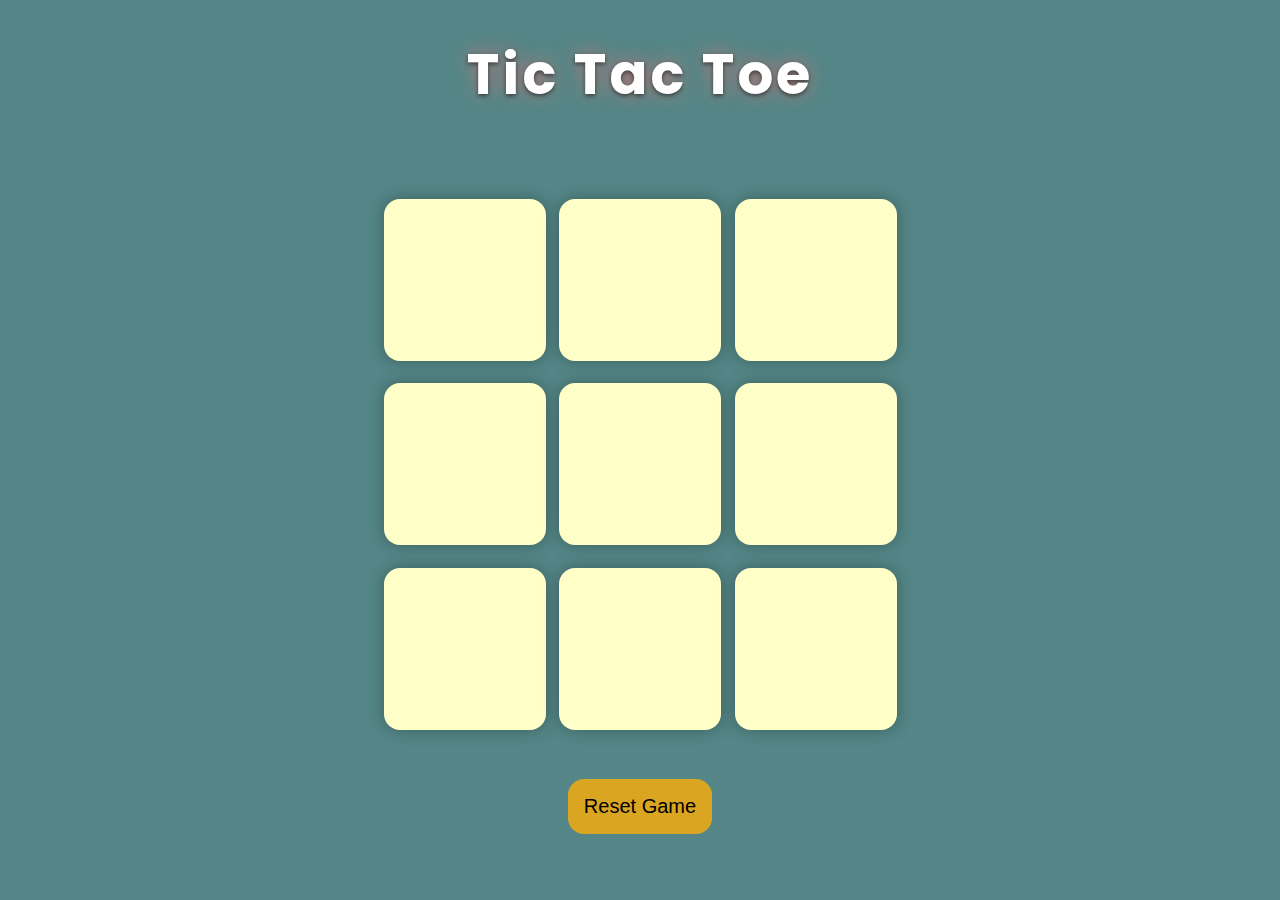
<file: index.html>
<!DOCTYPE html>
<html lang="en">
<head>
    <meta charset="UTF-8">
    <meta name="viewport" content="width=device-width, initial-scale=1.0">
    <title>Tic-Tac-Toe</title>
    <link rel="stylesheet" href="style.css">
</head>
<body>
    <div class="msg-container  hide">
        <p id = "msg">Winner</p>
        <button id="new-btn">New Game</button>
    </div>
    <main>
        <h1>Tic Tac Toe</h1>
        <div class="container">
            <div class="game">
                <button class="box"></button>
                <button class="box"></button>
                <button class="box"></button>
                <button class="box"></button>
                <button class="box"></button>
                <button class="box"></button>
                <button class="box"></button>
                <button class="box"></button>
                <button class="box"></button>
            </div>
        </div>
        <button id="reset-btn">Reset Game</button>
    </main>
    <script src="app.js"></script>
</body>
</html>
</file>
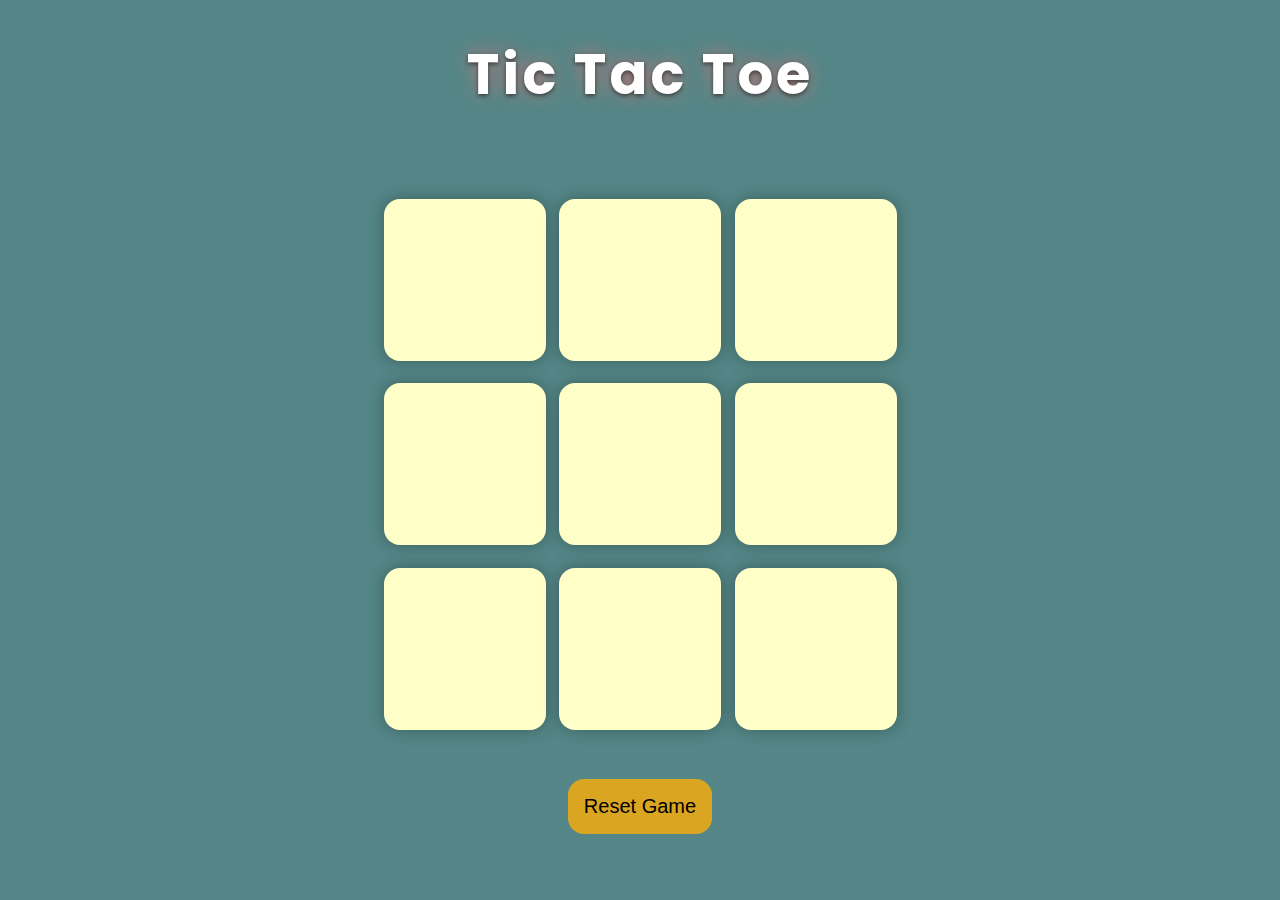
<file: index2.html>
<!DOCTYPE html>
<html lang="en">
<head>
    <meta charset="UTF-8">
    <meta name="viewport" content="width=device-width, initial-scale=1.0">
    <title>Tic-Tac-Toe</title>
    <link rel="stylesheet" href="style2.css">
</head>
<body>
    <div class="msg-container  hide">
        <p id = "msg">Winner</p>
        <button id="new-btn">New Game</button>
    </div>
    <main>
        <h1>Tic Tac Toe</h1>
        <div class="container">
            <div class="game">
                <button class="box"></button>
                <button class="box"></button>
                <button class="box"></button>
                <button class="box"></button>
                <button class="box"></button>
                <button class="box"></button>
                <button class="box"></button>
                <button class="box"></button>
                <button class="box"></button>
            </div>
        </div>
        <button id="reset-btn">Reset Game</button>
    </main>
    <script src="app.js"></script>
</body>
</html>
</file>
<file: style.css>
@import url('https://fonts.googleapis.com/css2?family=Poppins:wght@600;700&display=swap');

*{
    margin: 0;
    padding: 0;
}

/* Stylish Heading */
h1 {
    font-family: 'Poppins', sans-serif;
    font-size: 3.5rem;
    font-weight: 700;
    color: #fff;
    text-align: center;
    margin: 2rem 0;
    text-shadow: 
        0 2px 4px rgba(0, 0, 0, 0.5),
        0 0 20px rgba(255, 107, 107, 0.6);
    letter-spacing: 3px;
    background: linear-gradient(45deg, #ff6b6b, #4ecdc4);
    background-clip: text;
    -webkit-background-clip: text;
    /* Fallback for browsers that don't support gradient text */
    color: #fff;
    /* Only apply transparent fill if gradient is supported */
}

body{
    /* margin-top: 30px; */

    background-color: #548687 ;
    text-align: center;
    
}

.container{
    height: 70vh;
    display: flex;
    justify-content: center;
    align-items: center;
}

.game{
    height: 60vmin;
    width : 60vmin;
    display: flex;
    flex-wrap: wrap;
    justify-content: center;
    align-items: center;
    gap: 1.5vmin;

}

.box{
    height : 18vmin;
    width  : 18vmin;
    border-radius: 1rem;
    border: none;
    box-shadow: 0 0 1rem rgba(0, 0, 0, 0.3);
    font-size: 8vmin;
    color: maroon;
    background-color: #ffffc7;
    font-weight: bold;
    transition: all 0.3s ease;
}

/* X symbol styling */
.x-symbol {
    color: #e74c3c !important;
    text-shadow: 2px 2px 4px rgba(231, 76, 60, 0.5);
    background-color: #fdeaea !important;
}

/* O symbol styling */
.o-symbol {
    color: #3498db !important;
    text-shadow: 2px 2px 4px rgba(52, 152, 219, 0.5);
    background-color: #eaf4fd !important;
}

/* Celebration Animations */
.celebrate-x {
    animation: jumpX 0.6s ease-in-out infinite;
    color: #ff6b6b !important;
    font-weight: bold;
}

.celebrate-o {
    animation: jumpO 0.6s ease-in-out infinite;
    color: #4ecdc4 !important;
    font-weight: bold;
}

.celebrate-draw {
    animation: shake 0.5s ease-in-out infinite;
    background-color: #ffd93d !important;
}

/* X Jumping Animation */
@keyframes jumpX {
    0%, 100% {
        transform: translateY(0) scale(1);
    }
    50% {
        transform: translateY(-10px) scale(1.2);
    }
}

/* O Bouncing Animation */
@keyframes jumpO {
    0%, 100% {
        transform: translateY(0) scale(1) rotate(0deg);
    }
    25% {
        transform: translateY(-8px) scale(1.1) rotate(-5deg);
    }
    75% {
        transform: translateY(-8px) scale(1.1) rotate(5deg);
    }
}

/* Shake Animation for Draw */
@keyframes shake {
    0%, 100% {
        transform: translateX(0);
    }
    25% {
        transform: translateX(-3px);
    }
    75% {
        transform: translateX(3px);
    }
}

/* Winner Message Animation */
.winner-message {
    animation: bounce 0.8s ease-in-out;
}

@keyframes bounce {
    0%, 100% {
        transform: translateY(0);
    }
    50% {
        transform: translateY(-20px);
    }
}

#reset-btn{
    padding: 1rem;
    font-size: 1.25rem;
    background-color: goldenrod;
    border-radius: 1rem;
    border: none;
}

#new-btn{
    padding: 1rem;
    font-size: 1.25rem;
    background-color: goldenrod;
    border-radius: 1rem;
    border: none;
}

#msg{
    color: #ffffc7;
    font-size: 5vmin;
}
.msg-container{
    height: 100vmin;
    display: flex;
    justify-content: center;
    align-items: center;
    flex-direction: column;
    gap: 4rem;
}
.hide{
    display: none;
}
</file>
<file: style2.css>
@import url('https://fonts.googleapis.com/css2?family=Poppins:wght@600;700&display=swap');

*{
    margin: 0;
    padding: 0;
}

/* Stylish Heading */
h1 {
    font-family: 'Poppins', sans-serif;
    font-size: 3.5rem;
    font-weight: 700;
    color: #fff;
    text-align: center;
    margin: 2rem 0;
    text-shadow: 
        0 2px 4px rgba(0, 0, 0, 0.5),
        0 0 20px rgba(255, 107, 107, 0.6);
    letter-spacing: 3px;
    background: linear-gradient(45deg, #ff6b6b, #4ecdc4);
    background-clip: text;
    -webkit-background-clip: text;
    /* Fallback for browsers that don't support gradient text */
    color: #fff;
    /* Only apply transparent fill if gradient is supported */
}

body{
    /* margin-top: 30px; */

    background-color: #548687 ;
    text-align: center;
    
}

.container{
    height: 70vh;
    display: flex;
    justify-content: center;
    align-items: center;
}

.game{
    height: 60vmin;
    width : 60vmin;
    display: flex;
    flex-wrap: wrap;
    justify-content: center;
    align-items: center;
    gap: 1.5vmin;

}

.box{
    height : 18vmin;
    width  : 18vmin;
    border-radius: 1rem;
    border: none;
    box-shadow: 0 0 1rem rgba(0, 0, 0, 0.3);
    font-size: 8vmin;
    color: maroon;
    background-color: #ffffc7;
    font-weight: bold;
    transition: all 0.3s ease;
}

/* X symbol styling */
.x-symbol {
    color: #e74c3c !important;
    text-shadow: 2px 2px 4px rgba(231, 76, 60, 0.5);
    background-color: #fdeaea !important;
}

/* O symbol styling */
.o-symbol {
    color: #3498db !important;
    text-shadow: 2px 2px 4px rgba(52, 152, 219, 0.5);
    background-color: #eaf4fd !important;
}

/* Celebration Animations */
.celebrate-x {
    animation: jumpX 0.6s ease-in-out infinite;
    color: #ff6b6b !important;
    font-weight: bold;
}

.celebrate-o {
    animation: jumpO 0.6s ease-in-out infinite;
    color: #4ecdc4 !important;
    font-weight: bold;
}

.celebrate-draw {
    animation: shake 0.5s ease-in-out infinite;
    background-color: #ffd93d !important;
}

/* X Jumping Animation */
@keyframes jumpX {
    0%, 100% {
        transform: translateY(0) scale(1);
    }
    50% {
        transform: translateY(-10px) scale(1.2);
    }
}

/* O Bouncing Animation */
@keyframes jumpO {
    0%, 100% {
        transform: translateY(0) scale(1) rotate(0deg);
    }
    25% {
        transform: translateY(-8px) scale(1.1) rotate(-5deg);
    }
    75% {
        transform: translateY(-8px) scale(1.1) rotate(5deg);
    }
}

/* Shake Animation for Draw */
@keyframes shake {
    0%, 100% {
        transform: translateX(0);
    }
    25% {
        transform: translateX(-3px);
    }
    75% {
        transform: translateX(3px);
    }
}

/* Winner Message Animation */
.winner-message {
    animation: bounce 0.8s ease-in-out;
}

@keyframes bounce {
    0%, 100% {
        transform: translateY(0);
    }
    50% {
        transform: translateY(-20px);
    }
}

#reset-btn{
    padding: 1rem;
    font-size: 1.25rem;
    background-color: goldenrod;
    border-radius: 1rem;
    border: none;
}

#new-btn{
    padding: 1rem;
    font-size: 1.25rem;
    background-color: goldenrod;
    border-radius: 1rem;
    border: none;
}

#msg{
    color: #ffffc7;
    font-size: 5vmin;
}
.msg-container{
    height: 100vmin;
    display: flex;
    justify-content: center;
    align-items: center;
    flex-direction: column;
    gap: 4rem;
}
.hide{
    display: none;
}
</file>
